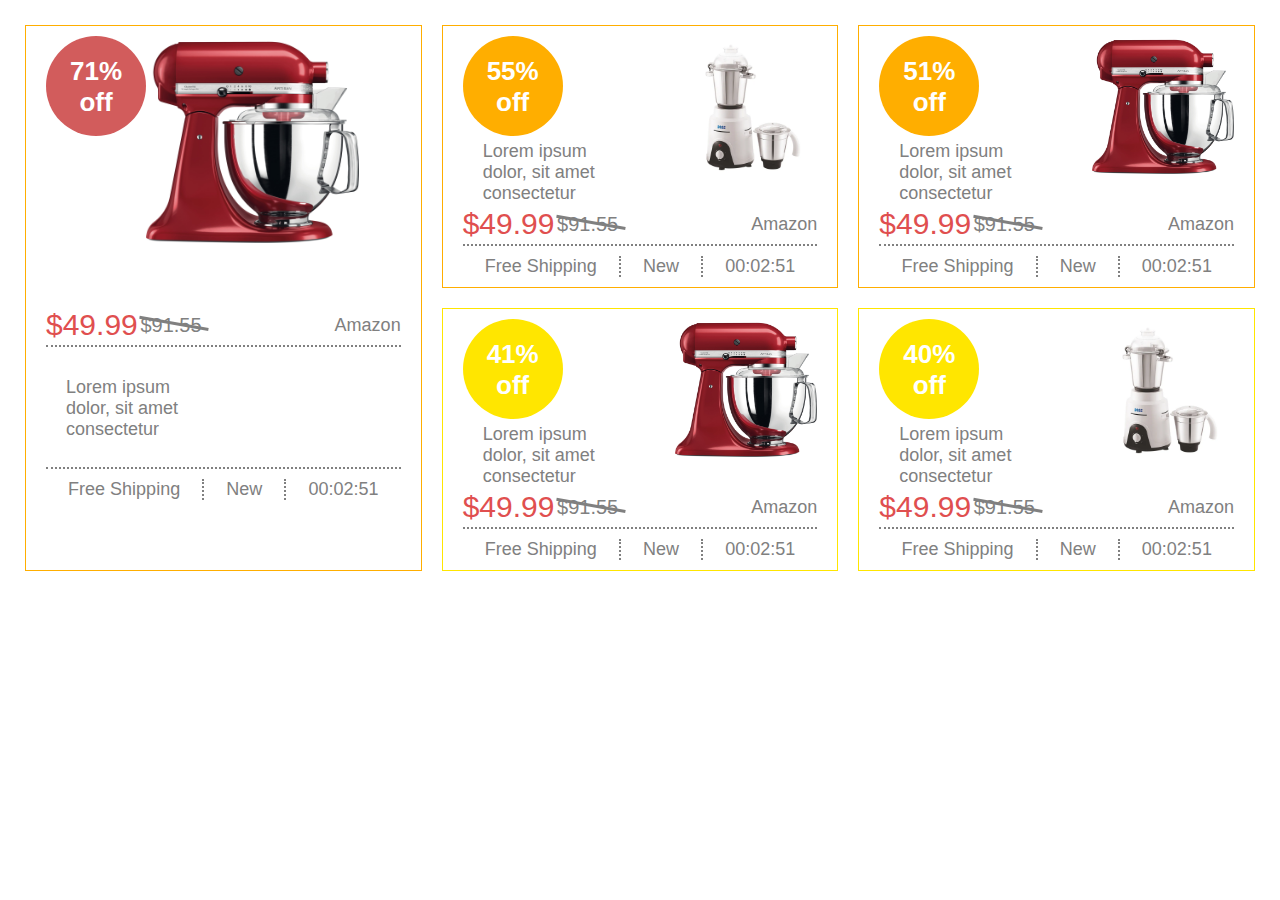
<file: 1.4/index.html>
<!DOCTYPE html>
<html lang="en">
<head>
  <meta charset="UTF-8">
  <meta http-equiv="X-UA-Compatible" content="IE=edge">
  <meta name="viewport" content="width=device-width, initial-scale=1.0">
  <link rel="stylesheet" href="style.css">
  <title>Document</title>
</head>
<body>
<div class="conteiner">

  <a href="#" class="product-hot">
    <div class="product product-1" id="product-hot">
      
      <div class="discount">71%<br>off</div>

      <div class="image"><img src="mixer1.jpeg" alt="mixer" width="1000" height="1000"></div>

      <div class="clear"></div>

      <div class="price price-hot">
        <div class="new-price">$49.99</div>
        <div class="old-price">$91.55</div>
        <div class="amazon">Amazon</div>
      </div>

      <div class="clear"></div>

      <div class="description description-hot">Lorem ipsum dolor, sit amet consectetur adipisicing elit. Deserunt repellendus dolores esse laboriosam eius quibusdam molestiae perferendis! Tempora cupiditate necessitatibus eaque libero iste beatae exercitationem!</div>

      <div class="foot foot-hot">
        <div class="free">Free Shipping</div>
        <div class="new">New</div>
        <div class="time">00:02:51</div>
      </div>  
    </div>
  </a>

  <a href="#">
    <div class="product product-1" id="product-hot-1">
      
      <div class="image image-1"><img src="mixer2.webp" alt="mixer" width="1000" height="1000"></div>
      
      <div class="discount discount-1">55%<br>off</div>

      <div class="description description-1">Lorem ipsum dolor, sit amet consectetur adipisicing elit. Deserunt repellendus dolores esse laboriosam eius quibusdam molestiae perferendis! Tempora cupiditate necessitatibus eaque libero iste beatae exercitationem!</div>

      <div class="clear"></div>

      <div class="price">
        <div class="new-price">$49.99</div>
        <div class="old-price">$91.55</div>
        <div class="amazon">Amazon</div>
      </div>

      <div class="clear"></div>

      

      <div class="foot foot-1">
        <div class="free free-1">Free Shipping</div>
        <div class="new new-1">New</div>
        <div class="time">00:02:51</div>
      </div>  
    </div>
  </a>
  
  <a href="#">
    <div class="product product-1" id="product-hot-2">
      
      <div class="image image-1"><img src="mixer1.jpeg" alt="mixer" width="1000" height="1000"></div>
      
      <div class="discount discount-1">51%<br>off</div>

      <div class="description description-1">Lorem ipsum dolor, sit amet consectetur adipisicing elit. Deserunt repellendus dolores esse laboriosam eius quibusdam molestiae perferendis! Tempora cupiditate necessitatibus eaque libero iste beatae exercitationem!</div>

      <div class="clear"></div>

      <div class="price">
        <div class="new-price">$49.99</div>
        <div class="old-price">$91.55</div>
        <div class="amazon">Amazon</div>
      </div>

      <div class="clear"></div>

      

      <div class="foot foot-1">
        <div class="free free-1">Free Shipping</div>
        <div class="new new-1">New</div>
        <div class="time">00:02:51</div>
      </div>  
    </div>
  </a>

  <a href="#">
    <div class="product product-2" id="product-hot-3">
      
      <div class="image image-1"><img src="mixer1.jpeg" alt="mixer" width="1000" height="1000"></div>
      
      <div class="discount discount-2">41%<br>off</div>

      <div class="description description-1">Lorem ipsum dolor, sit amet consectetur adipisicing elit. Deserunt repellendus dolores esse laboriosam eius quibusdam molestiae perferendis! Tempora cupiditate necessitatibus eaque libero iste beatae exercitationem!</div>

      <div class="clear"></div>

      <div class="price">
        <div class="new-price">$49.99</div>
        <div class="old-price">$91.55</div>
        <div class="amazon">Amazon</div>
      </div>

      <div class="clear"></div>

      

      <div class="foot foot-1">
        <div class="free free-1">Free Shipping</div>
        <div class="new new-1">New</div>
        <div class="time">00:02:51</div>
      </div>  
    </div>
  </a>

  <a href="#">
    <div class="product product-2" id="product-hot-4">

      <div class="image image-1"><img src="mixer2.webp" alt="mixer" width="1000" height="1000"></div>
      
      <div class="discount discount-2">40%<br>off</div>

      <div class="description description-1">Lorem ipsum dolor, sit amet consectetur adipisicing elit. Deserunt repellendus dolores esse laboriosam eius quibusdam molestiae perferendis! Tempora cupiditate necessitatibus eaque libero iste beatae exercitationem!</div>

      <div class="clear"></div>

      <div class="price">
        <div class="new-price">$49.99</div>
        <div class="old-price">$91.55</div>
        <div class="amazon">Amazon</div>
      </div>

      <div class="clear"></div>

      

      <div class="foot foot-1">
        <div class="free free-1">Free Shipping</div>
        <div class="new new-1">New</div>
        <div class="time">00:02:51</div>
      </div>  
    </div>
  </a>

</div>
</body>
</html>
</file>
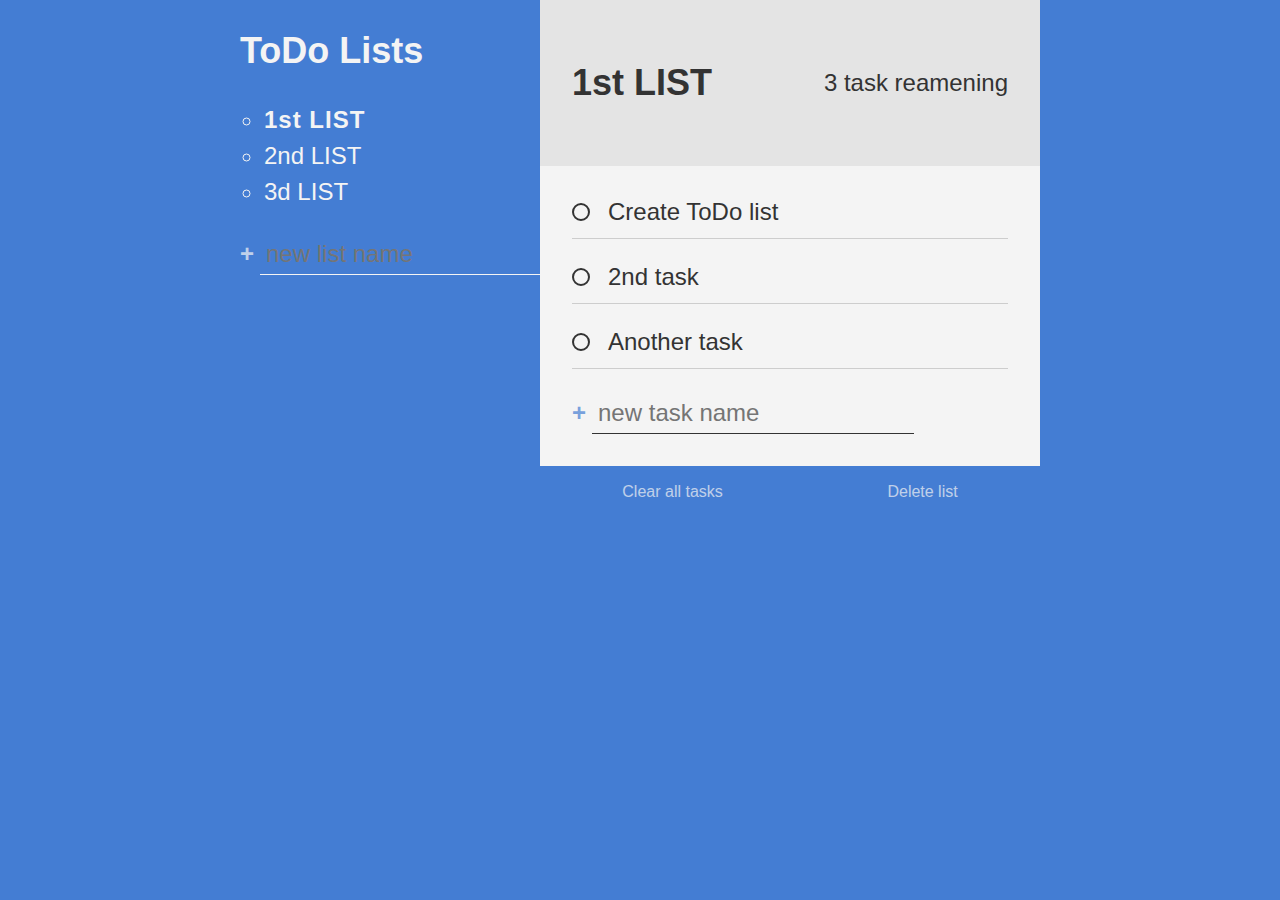
<file: 1.6/index.html>
<!DOCTYPE html>
<html lang="en">
<head>
  <meta charset="UTF-8">
  <meta http-equiv="X-UA-Compatible" content="IE=edge">
  <meta name="viewport" content="width=device-width, initial-scale=1.0">
  <link rel="stylesheet" href="style.css">
  <title>ToDo List</title>
</head>
<body>
  

  <div class="all-lists">
    <h2 class="List-title">ToDo Lists</h2>
    <ul class="task-list">
      <li class="list-name active-list">1st LIST</li>
      <li class="list-name">2nd LIST</li>
      <li class="list-name">3d LIST</li>
    </ul>

    <form action="">
      <input 
      type="text"
      class="new list"
      placeholder="new list name"
      aria-label="new list name"
      />

      <button class="btn create" aria-label="create new list">+</button>

    </form>

  </div>

  <div class="todo-list">
    <div class="todo-header">
      <h2 class="todo-title">1st LIST</h2>
      <p class="task-counter">3 task reamening</p>
    </div>
    <div class="todo-body">
      <div class="tasks">

        <div class="task">
          <input type="checkbox"
          id="task-1"
          />
          <label for="task-1">
            <span class="custom-checkbox"></span>
            Create ToDo list
          </label>
        </div>
        <!-- Task-1 -->

        <div class="task">
          <input type="checkbox"
          id="task-2"
          />
          <label for="task-2">
            <span class="custom-checkbox"></span>
            2nd task
          </label>
        </div>

        <!-- Task-2 -->
        <div class="task">
          <input type="checkbox"
          id="task-3"
          />
          <label for="task-3">
            <span class="custom-checkbox"></span>
            Another task
          </label>
        </div>
        <!-- Task-3 -->

      </div>

      <div class="new-task-creator">
        <form action="">
          <input 
          type="text"
          class="new task"
          placeholder="new task name"
          aria-label="new task name"
          />
    
          <button class="btn create" aria-label="create new task">+</button>
        </form>
      </div>

      <div class="delete-stuff">
        <button class="btn delete">Clear all tasks</button>
        <button class="btn delete">Delete list</button>
      </div>
    </div>
  </div>
  
</body>
</html>
</file>
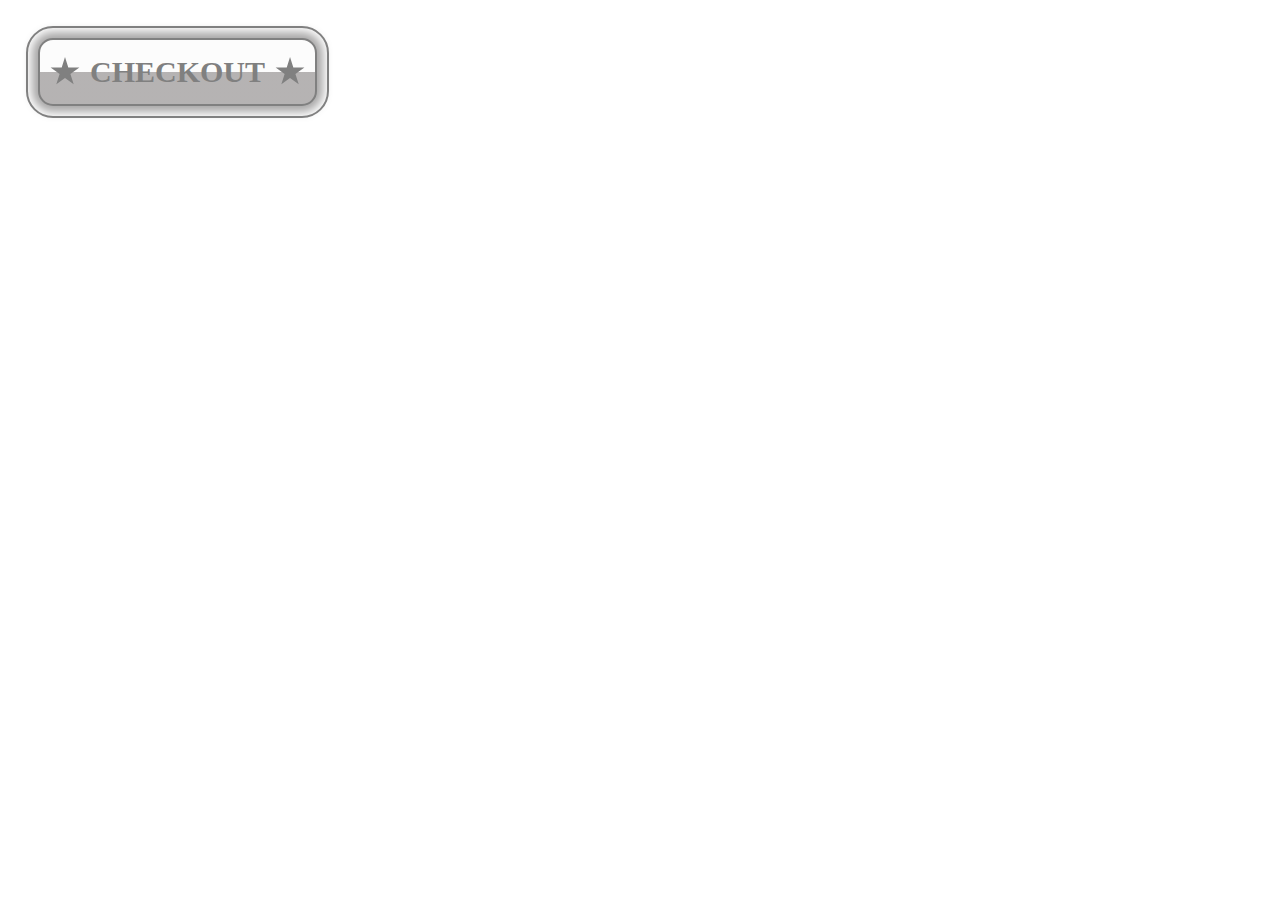
<file: 1.7/index.html>
<!DOCTYPE html>
<html lang="en">
<head>
  <meta charset="UTF-8">
  <meta http-equiv="X-UA-Compatible" content="IE=edge">
  <meta name="viewport" content="width=device-width, initial-scale=1.0">
  <link rel="stylesheet" href="style.css">
  <title>Document</title>
</head>
<body>

  <button class="btn"><div class="star"></div>CHECKOUT<div class="star"></div></button>
  
</body>
</html>
</file>
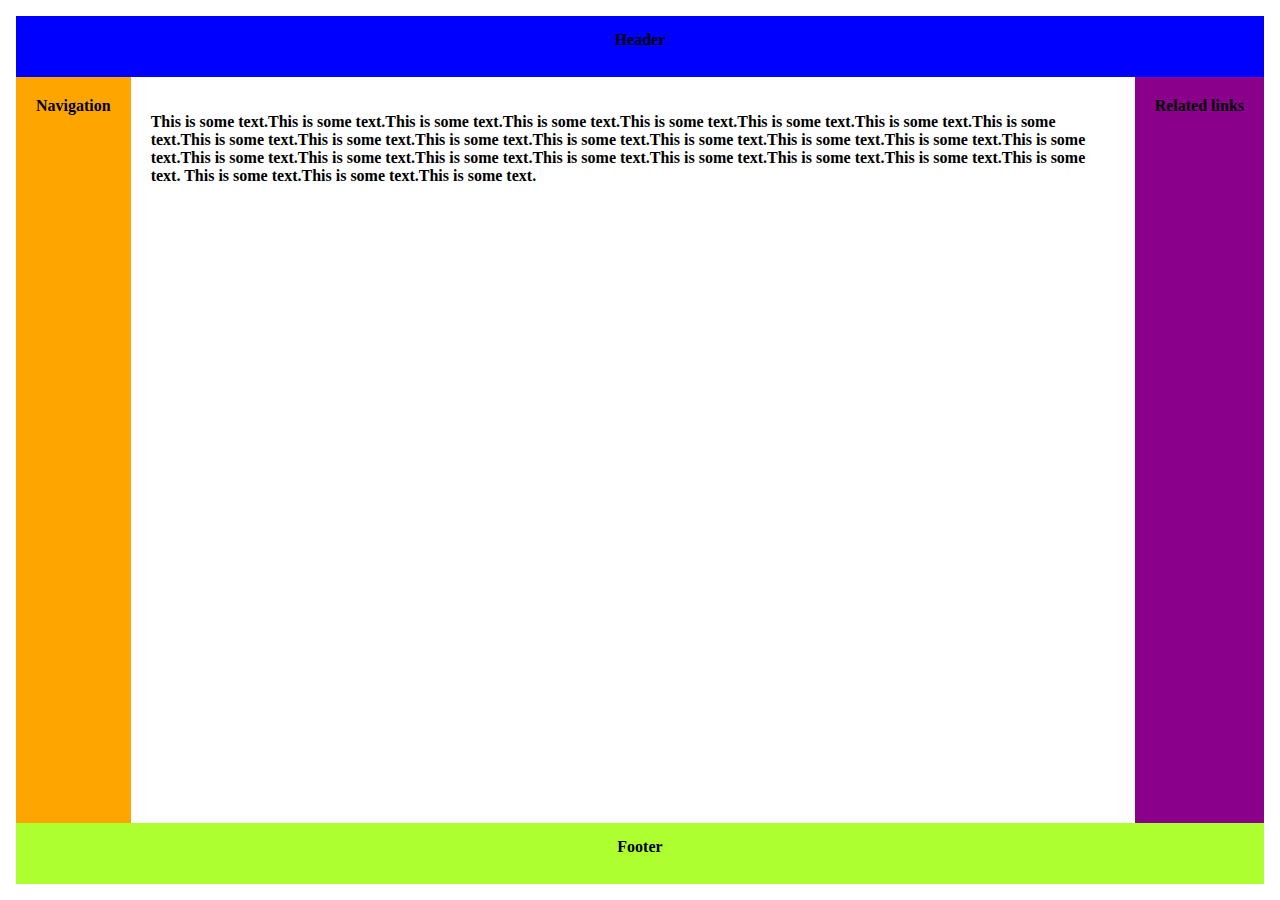
<file: 1.1 Flex/hhh.html>
<!DOCTYPE html>
<html>
    <head>
    <link rel="stylesheet" href="style.css">
</head>
<body>

    
    <header class="header">Header</header>
<div class="wrapper">
    
    <nav class="nav">Navigation</nav>
    <article class="main">
        <p> This is some text.This is some text.This is some text.This is some text.This is some text.This is some text.This is some text.This is some text.This is some text.This is some text.This is some text.This is some text.This is some text.This is some text.This is some text.This is some text.This is some text.This is some text.This is some text.This is some text.This is some text.This is some text.This is some text.This is some text.
        This is some text.This is some text.This is some text.</p>
    </article>
    
    <aside class="aside">Related links</aside>
</div>
    <footer class="footer">Footer</footer>
</body>
    </html>
</file>
<file: 1.4/style.css>
* {
  box-sizing: border-box;
}
html, body {
  width: 100%;
  height: 100%;
  margin: 0 auto;
  padding: 0;
}

.conteiner {
  padding: 25px;
}



a {
  text-decoration: none;
}

.product {
border: 1px solid rgb(210, 92, 92);
font-family: 'Trebuchet MS', 'Lucida Sans Unicode', 'Lucida Grande', 'Lucida Sans', Arial, sans-serif;
font-size: 18px;
color: grey;
padding: 10px 20px;
}


.discount {
  width: 100px;
  height: 100px;
  border-radius: 50%;
  text-align: center;
  font-family: 'Trebuchet MS', 'Lucida Sans Unicode', 'Lucida Grande', 'Lucida Sans', Arial, sans-serif;
  font-weight: bold;
  font-size: 26px;
  color: white;
  background-color: rgb(210, 92, 92);
  padding: 20px;
  margin: 0;
  float: left;
}

img {
  max-width: 100%;
  height: auto;
}
.image {
  width: 60%;
  height: auto;
  float: left;
}
.clear::after {
  content: "";
  clear: both;
  display: table;
}

.price {
  display: flex;
  flex-flow: row;
  width: 100%;
  line-height: 30px;
  text-align: center;
  border-bottom: 2px dotted grey;
  padding: 3px 0 5px;
  
}

.new-price {
  font-size: 30px;
  color: rgb(224, 79, 79);
  width: 90px;
  flex-shrink: 0;
  
}

.old-price {
  font-size: 20px;
  text-decoration: none;
  position: relative;
  width: 70px;
  flex-shrink: 0;
  
}
.old-price:before {
  content: "";
  border-bottom: 3px solid grey;
  position: absolute;
  width: 100%;
  height: 40%;
  transform: rotate(10deg);
}

.amazon {
  text-align: right;
  width: 100%;
}



.description {
  width: 50%;
  overflow: hidden;
  text-overflow: ellipsis;
  max-height: 70px;
  padding: 5px 10px 5px 20px;
  margin-top: 10px;
}

.foot {
  display: grid;
  grid-auto-flow: column;
  text-align: center;
  border-top: 2px dotted grey;
  margin-top: 15px;
  padding-top: 10px;
}
.free {
  border-right: 2px dotted grey;
}
.new {
  border-right: 2px dotted grey;
}

.image-1 {
  float: right;
  width: 40%;
}
.foot-1 {
  border: none;
  margin: 0;
}

.discount-1 {
  background-color: rgb(255, 174, 0);
}
.product-1 {
  border: 1px solid rgb(255, 174, 0);
}

.discount-2 {
  background-color: rgb(255, 230, 0);
}
.product-2 {
  border: 1px solid rgb(255, 230, 0);
}
a:hover {
  border: 3px solid rgb(226, 83, 78);
}
a:hover :where(.description) {
  text-decoration: underline;
}

@media screen and (min-width:768px) {
  .conteiner {
    display: grid;
    grid-template-columns: auto auto;
    gap: 20px;
    align-items: stretch;
  }
  .product-hot {
    grid-row: 1 / span 2;
  }
  #product-hot {
    height: 100%;
  }
  .price-hot {
    margin-top: 15%;
  }
  .description-hot {
    margin: 8% 0;
  }
}
@media screen and (min-width:992px) {
  .conteiner {
    display: grid;
    grid-template-columns: auto auto auto;
    gap: 20px;
  }
  .product-hot {
    grid-row: 1 / span 2;
  }
  #product-hot {
    height: 100%;
  }
  #product-hot {
    height: 100%;
  }
  .price-hot {
    margin-top: 15%;
  }
  .description-hot {
    margin: 7% 0;
  }
  
}
</file>
<file: 1.6/style.css>
:root {
  --clr-primary: rgb(68, 125, 211);
  --clr-white: #f4f4f4;
  --clr-dark: #333;
  --clr-warning: rgb(96, 94, 99);
}

*,
*::before,
*::after {
  font-family: inherit;
  box-sizing: border-box;
}

body {
  font-family: "Work sans", sans-serif;
  font-weight: 300;
  font-size: 1.5em;
  margin: 0;
  background-color: var(--clr-primary);
  color: var(--clr-white);

  display: grid;
  grid:
  "...... lists  active ......" auto/
  1fr minmax(100px, 300px) minmax(250px, 500px) 1fr
  ;
}

.all-lists {
  grid-area: lists;
}

form {
  display: flex;
}

.btn {
  cursor: pointer;
  background: 0;
  border: 0;
  padding: 0;
  color: inherit;
}

.btn.create {
  font-size: 1.5rem;
  font-weight: 900;
  margin-right: 0.25em;
  opacity: 0.7;
  transition: opacity 150ms ease-in;
}
.btn.create:hover {
  opacity: 1;
} 

.task-list {
  line-height: 1.5;
  list-style: circle;
  padding-left: 1em;
}

.list-name {
  cursor: pointer;
}
.list-name:hover {
  opacity: 0.7;
}

.new {
  background-color: transparent;
  border: none;
  color: inherit;
  border-bottom: 1px solid currentColor;
  font-size: inherit;
  outline: none;
  padding: 0.25em;

  transition: border-bottom 150ms;
  order: 2;
}

.new:focus {
  border-bottom-width: 3px;
}
.new:focus::placeholder {
  opacity: 0.3;
}

.new.task {
  margin: 0;
}

.active-list {
  font-weight: 700;
  letter-spacing: 1px;
}

.todo-list {
  --spacer: 2rem;

  grid-area: active;
  background-color: var(--clr-white);
  color: var(--clr-dark);

}

.todo-header {
  padding: var(--spacer);
  background: #e4e4e4;
  display: flex;
  align-items: center;
  justify-content: space-between;
}

.list-title {
  margin: 0 1em 0 0;
}

.task-count {
  margin: 0;
}

.todo-body {
  padding: var(--spacer);
  position: relative;
}

.new-task-creator .create {
  color: var(--clr-primary);
}

[type="checkbox"] {
  opacity: 0;
  position: absolute;
}

.task label {
  display: inline-flex;
  align-items: center;
  position: relative;
  
}

.task {
  position: relative;
  margin-bottom: 1.5em;
}
.task::after {
  content: "";
  position: absolute;
  right: 0;
  left: 0;
  bottom: -0.5em;
  height: 1px;
  background: currentColor;
  opacity: 0.2;
}

.custom-checkbox {
  --size: 0.75em;
  display: inline-block;
  width: var(--size);
  height: var(--size);
  margin-right: var(--size);
  cursor: pointer;
  border: 2px solid currentColor;
  border-radius: 50%;
  transform: scale(1);
  transition: transform 200ms ease-in-out;
}

.task:hover .custom-checkbox,
[type="checkbox"]:focus + label .custom-checkbox {
  transform: scale(1.2);
  color: var(--clr-primary);
}

[type="checkbox"]:checked + label .custom-checkbox {
  background: var(--clr-primary);
  border-color: var(--clr-primary);
  box-shadow: inset 0 0 0 2px white;
}

[type="checkbox"]:checked + label {
  opacity: 0.5;
}

.task label::after {
  content: "";
  position: absolute;
  left: 1.4em;
  right: 0;
  height: 2px;
  background: red;
  transform: scaleX(0);
  transform-origin: left;
  transition: transform 300ms ease-in-out;
}

[type="checkbox"]:checked + label::after {
  transform: scaleX(1);
  transform-origin: left;
}

.delete-stuff {
  display: flex;
  justify-content: space-around;
  position: absolute;
  width: 100%;
  left: 0;
  bottom: -35px;
  color: var(--clr-white);
}

.btn.delete {
  opacity: 0.7;
  font-size: 1rem;
  transition: color 150ms;
}

.btn.delete:hover {
  color: var(--clr-warning);
}
</file>
<file: 1.7/style.css>
*,
*::before,
*::after {
  font-family: inherit;
  box-sizing: border-box;
}

body {
  padding: 30px;
}

.btn {
  font-size: 30px;
  font-weight: 700;
  color: gray;
  padding: 15px 0;
  display: flex;
  align-items: center;
  justify-content: space-around;
  border: 2px solid grey;
  border-radius: 15px;
  background-image: linear-gradient(rgba(255, 255, 255, 0.827) 50%, rgba(168, 165, 165, 0.81) 50%);

  outline: grey solid 2px;
  outline-offset: 10px;
  box-shadow: 0 0 10px 6px rgb(167, 166, 166);
}

.star {
  background: grey;
  clip-path: polygon(50% 0%, 61% 35%, 98% 35%, 68% 57%, 79% 91%, 50% 70%, 21% 91%, 32% 57%, 2% 35%, 39% 35%);
  height: 30px;
  width: 30px;
  margin: 0 10px;
}
</file>
<file: 1.1 Flex/style.css>
* {
    box-sizing: border-box;
}
html{
    height: 100%;
}
body {
    padding: 1em;
    margin: 0;
    height: 100%;
}
.wrapper {
    display: flex;
    flex-direction: column;
    font-weight: bold;
    text-align: center;
    height: 86%;
}
.header {
    background-color: blue;
    font-weight: bold;
    text-align: center;
    height: 7%;
    padding-top: 15px;
    width: 100%;  
}

.wrapper > *{
    padding: 20px;
}
.nav {
    background-color: orange;
    flex-grow: 1;
    flex-shrink: 0;
}
.main {
    text-align: left;
    overflow: auto;
    flex-grow: 3;
}
.aside {
    background-color: darkmagenta;
    flex-grow: 1;
    flex-shrink: 0;
}

.footer {
    background-color: greenyellow;
    font-weight: bold;
    text-align: center;
    height: 7%;
    bottom: 0;
    width: 100%;
    padding-top: 15px;
}
@media screen and (min-width:600px){
    .wrapper{flex-direction: row;}
}
</file>
